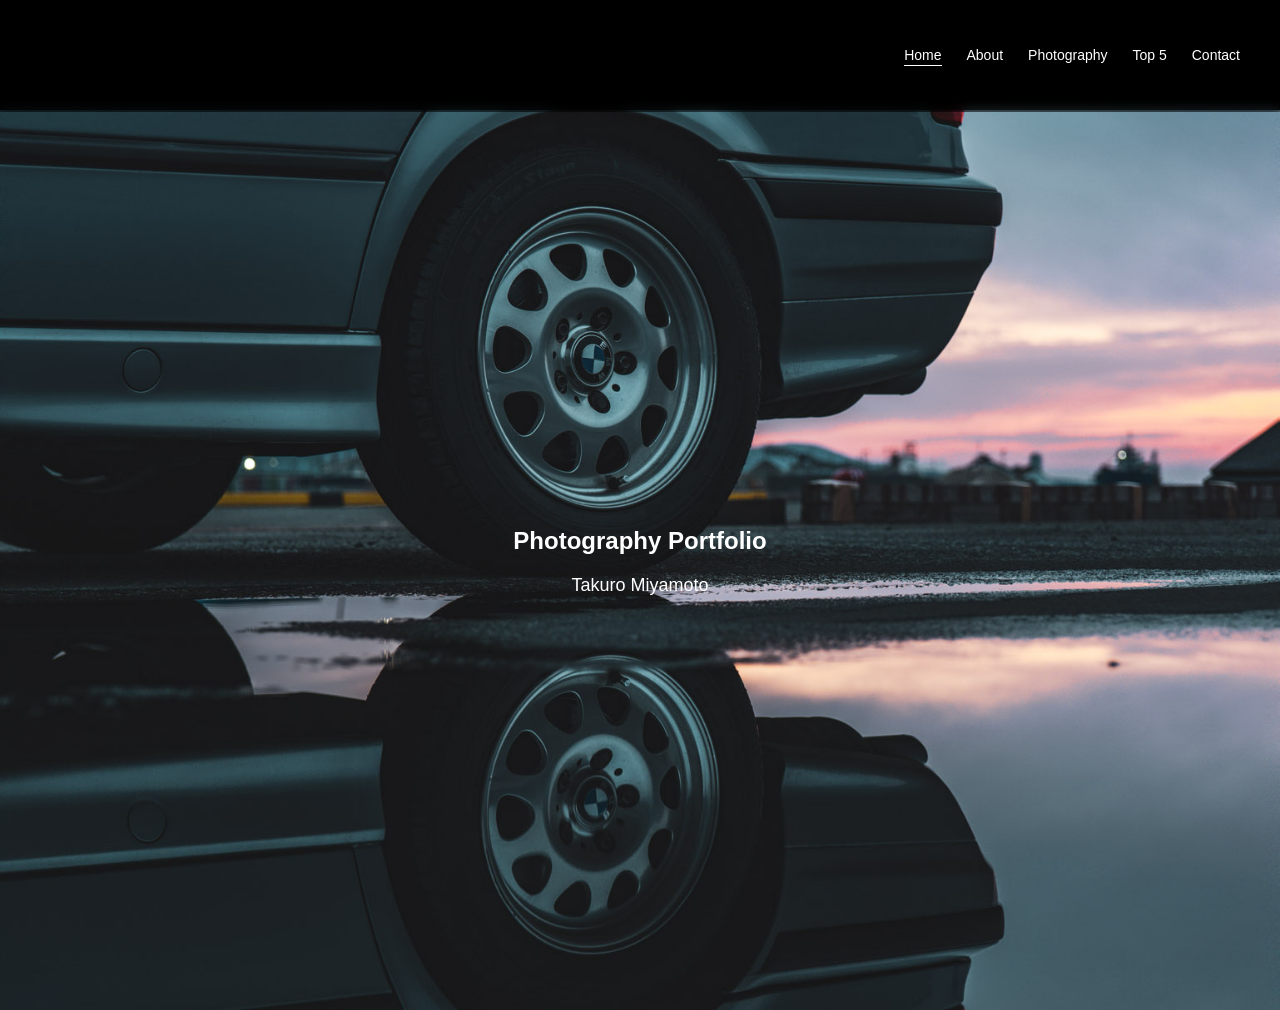
<file: index.html>
<!DOCTYPE html>
<html lang="ja">
  <head>
    <meta charset="UTF-8">
    <meta name="viewport" content="width=device-width, initial-scale=1.0">
    <title>Takuro Miyamoto</title>
    <link rel="stylesheet" href="css/style.css">
  </head>

  <body>
    <header>
      <nav>
        <a href="index.html" class="active">Home</a>
        <a href="about.html">About</a>
        <a href="photography.html">Photography</a>
        <a href="ranking.html">Top 5</a>
        <a href="contact.html">Contact</a>
      </nav>
    </header>

    <main>
      <section class="slideshow">
        <img id="slide1" class="slide active" src="images/photo1.jpg" alt="スライド画像 1">
        <img id="slide2" class="slide" src="images/photo2.jpg" alt="スライド画像 2">

        <div class="hero-text">
          <h1>Photography Portfolio</h1>
          <p>Takuro Miyamoto</p>
        </div>
      </section>
    </main>

    <script src="js/slideshow.js"></script>
  </body>
</html>
</file>
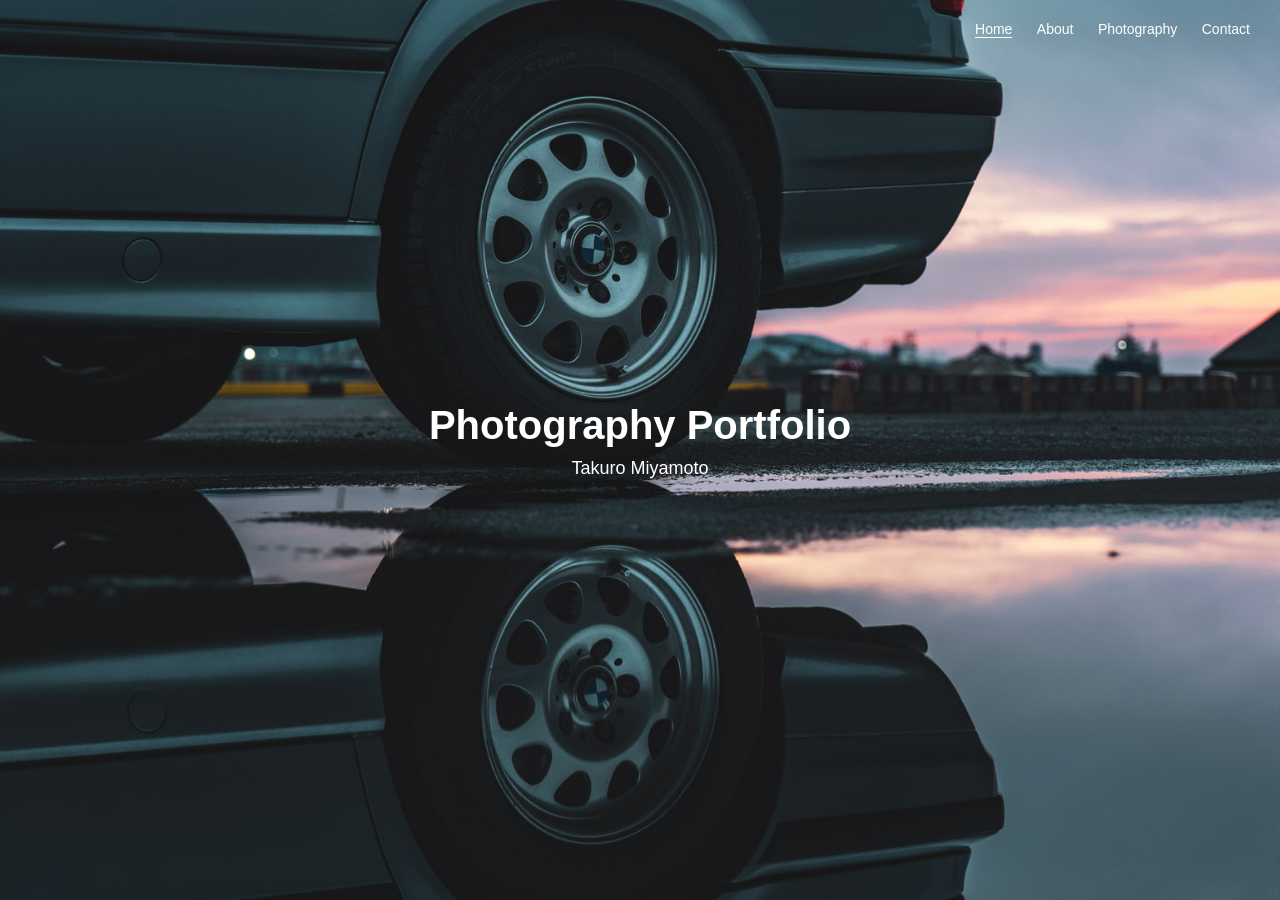
<file: 新しいフォルダー/index.html>
<!DOCTYPE html>
<html lang="ja">

<head>

<meta charset="UTF-8">
<title>Takuro Miyamoto</title>

<link rel="stylesheet" href="css/style.css">

</head>

<body>

<header>

<nav>
<a href="index.html" class="active">Home</a>
<a href="about.html">About</a>
<a href="photography.html">Photography</a>
<a href="contact.html">Contact</a>
</nav>

</header>

<section class="slideshow">

<img id="slide1" class="slide active" src="images/photo1.jpg">
<img id="slide2" class="slide" src="images/photo2.jpg">
<div class="hero-text">
<h2>Photography Portfolio</h2>
<p>Takuro Miyamoto</p>
</div>
</section>

<script src="js/slideshow.js"></script>

</body>
</html>
</file>
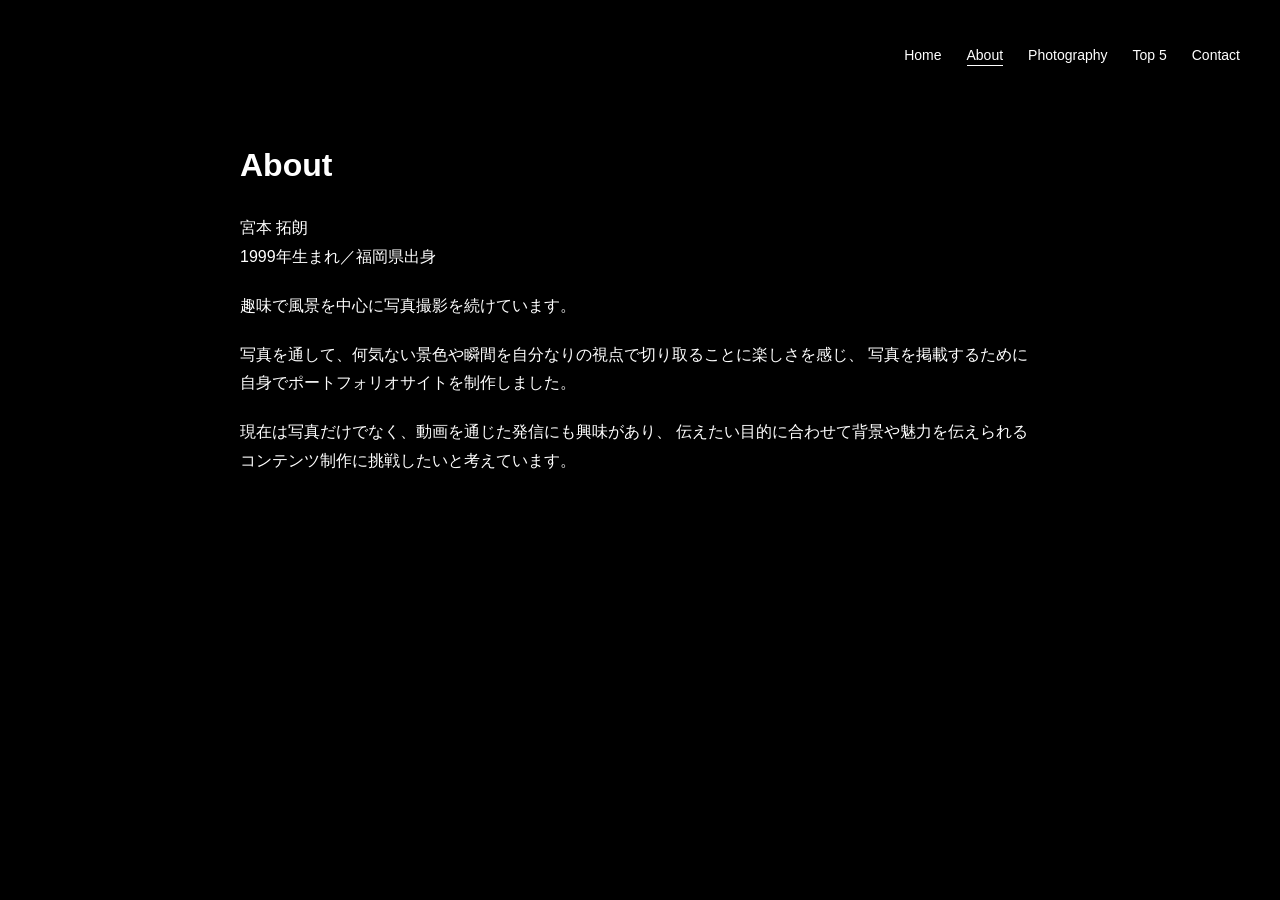
<file: about.html>
<!DOCTYPE html>
<html lang="ja">
  <head>
    <meta charset="UTF-8">
    <meta name="viewport" content="width=device-width, initial-scale=1.0">
    <title>About | Takuro Miyamoto</title>
    <link rel="stylesheet" href="css/style.css">
  </head>

  <body>
    <header>
      <nav>
        <a href="index.html">Home</a>
        <a href="about.html" class="active">About</a>
        <a href="photography.html">Photography</a>
        <a href="ranking.html">Top 5</a>
        <a href="contact.html">Contact</a>
      </nav>
    </header>

    <main>
      <section class="about">
        <h1>About</h1>

        <p>
          宮本 拓朗<br>
          1999年生まれ／福岡県出身
        </p>

        <p>
          趣味で風景を中心に写真撮影を続けています。
        </p>

        <p>
          写真を通して、何気ない景色や瞬間を自分なりの視点で切り取ることに楽しさを感じ、
          写真を掲載するために自身でポートフォリオサイトを制作しました。
        <p>
          現在は写真だけでなく、動画を通じた発信にも興味があり、
          伝えたい目的に合わせて背景や魅力を伝えられるコンテンツ制作に挑戦したいと考えています。
        </p>

      </section>
    </main>
  </body>
</html>
</file>
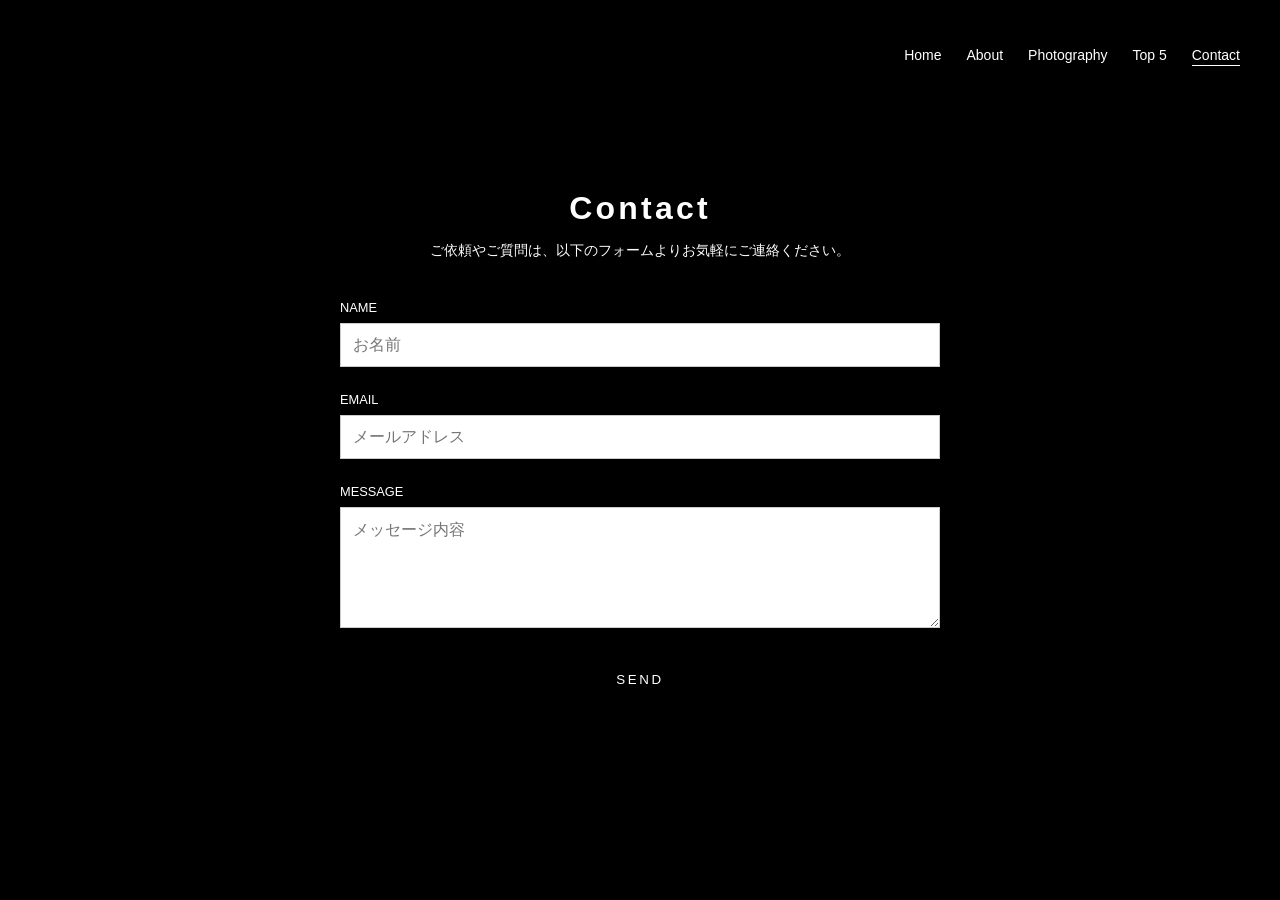
<file: contact.html>
<!DOCTYPE html>
<html lang="ja">
  <head>
    <meta charset="UTF-8">
    <meta name="viewport" content="width=device-width, initial-scale=1.0">
    <title>Contact | Takuro Miyamoto</title>
    <link rel="stylesheet" href="css/style.css">
  </head>

  <body>
    <header>
      <nav>
        <a href="index.html">Home</a>
        <a href="about.html">About</a>
        <a href="photography.html">Photography</a>
        <a href="ranking.html">Top 5</a>
        <a href="contact.html" class="active">Contact</a>
      </nav>
    </header>

    <main>
      <section class="contact-section">
        <h1 class="page-title">Contact</h1>
        <p class="contact-desc">
          ご依頼やご質問は、以下のフォームよりお気軽にご連絡ください。
        </p>

        <form
          action="https://formspree.io/f/xjgajvbz"
          method="POST"
          class="contact-form"
        >
          <div class="form-group">
            <label for="name">Name</label>
            <input
              type="text"
              id="name"
              name="name"
              placeholder="お名前"
              required
            >
          </div>

          <div class="form-group">
            <label for="email">Email</label>
            <input
              type="email"
              id="email"
              name="_replyto"
              placeholder="メールアドレス"
              required
            >
          </div>

          <div class="form-group">
            <label for="message">Message</label>
            <textarea
              id="message"
              name="message"
              rows="5"
              placeholder="メッセージ内容"
              required
            ></textarea>
          </div>

          <button type="submit" class="submit-btn">SEND</button>
        </form>
      </section>
    </main>
  </body>
</html>
</file>
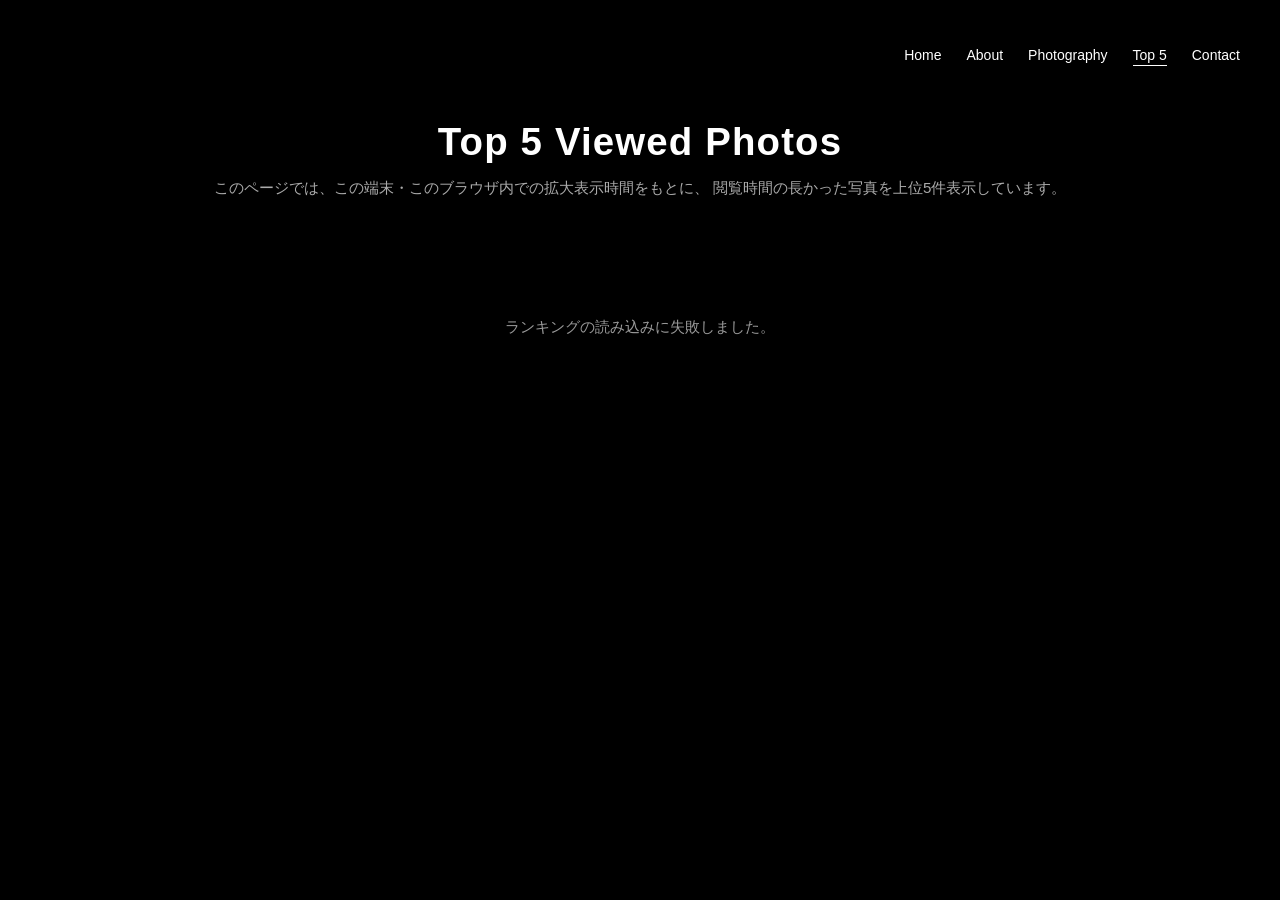
<file: ranking.html>
<!DOCTYPE html>
<html lang="ja">
<head>
  <meta charset="UTF-8" />
  <meta name="viewport" content="width=device-width, initial-scale=1.0" />
  <title>Top 5 | Takuro Miyamoto</title>
  <link rel="stylesheet" href="css/style.css" />
  <link rel="stylesheet" href="css/ranking.css" />
</head>
<body>
  <header>
    <nav>
      <a href="index.html">Home</a>
      <a href="about.html">About</a>
      <a href="photography.html">Photography</a>
      <a href="ranking.html" class="active">Top 5</a>
      <a href="contact.html">Contact</a>
    </nav>
  </header>

  <main class="ranking-page">
    <section class="ranking-header">
      <h1>Top 5 Viewed Photos</h1>
      <p>
        このページでは、この端末・このブラウザ内での拡大表示時間をもとに、
        閲覧時間の長かった写真を上位5件表示しています。
      </p>
    </section>

    <section id="ranking-list" class="ranking-list" aria-live="polite">
      <p class="ranking-message">ランキングを読み込み中です...</p>
    </section>
  </main>

  <script src="js/cms-api.js"></script>
  <script src="js/storage.js"></script>
  <script src="js/ranking.js"></script>
</body>
</html>
</file>
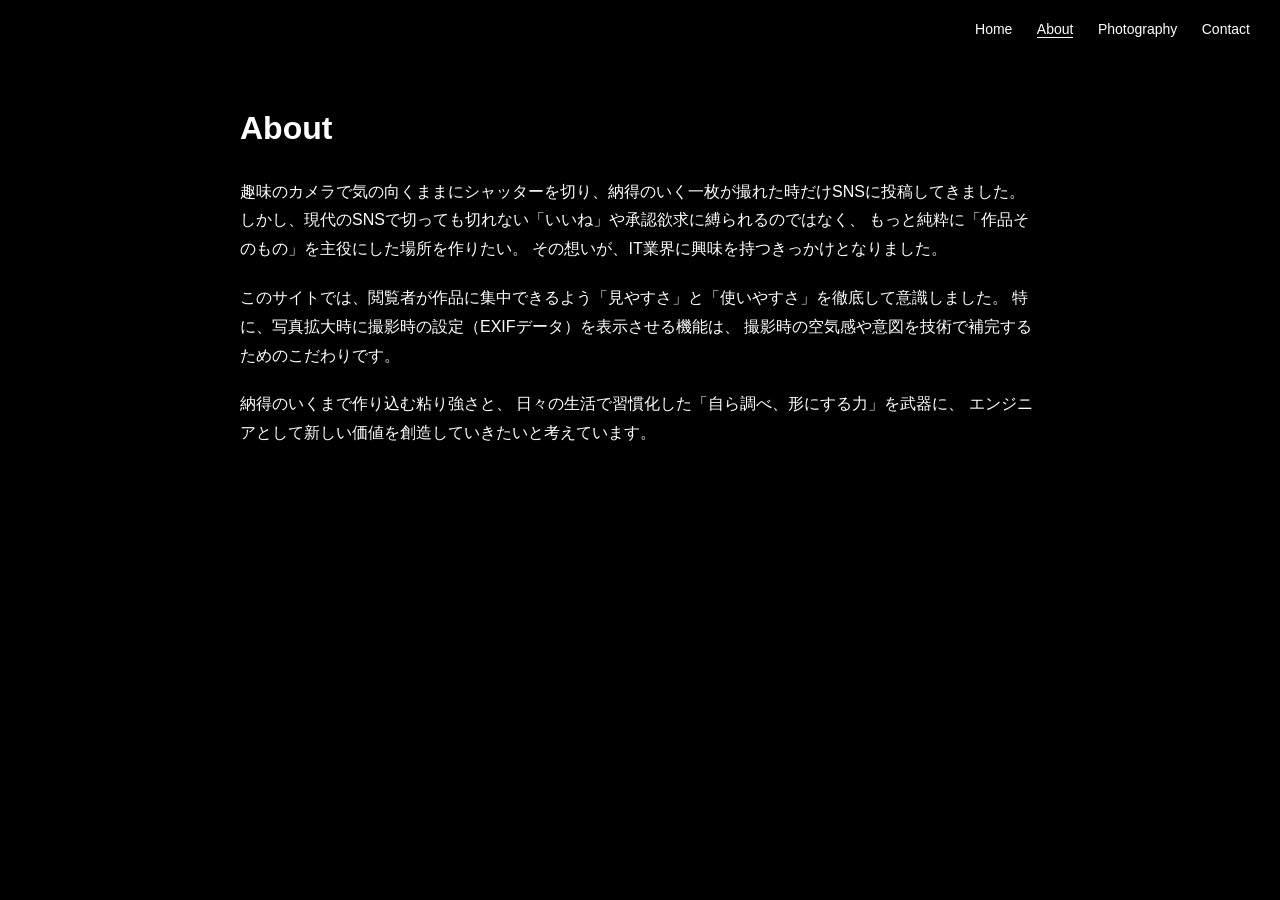
<file: 新しいフォルダー/about.html>
<!DOCTYPE html>
<html lang="ja">

<head>

<meta charset="UTF-8">
<title>About | Takuro Miyamoto</title>

<link rel="stylesheet" href="css/style.css">

</head>

<body>

<header>

<nav>
<a href="index.html">Home</a>
<a href="about.html" class="active">About</a>
<a href="photography.html">Photography</a>
<a href="contact.html">Contact</a>
</nav>

</header>

<section class="about">

<h1>About</h1>

<p>
趣味のカメラで気の向くままにシャッターを切り、納得のいく一枚が撮れた時だけSNSに投稿してきました。
しかし、現代のSNSで切っても切れない「いいね」や承認欲求に縛られるのではなく、
もっと純粋に「作品そのもの」を主役にした場所を作りたい。
その想いが、IT業界に興味を持つきっかけとなりました。
</p>

<p>
このサイトでは、閲覧者が作品に集中できるよう「見やすさ」と「使いやすさ」を徹底して意識しました。
特に、写真拡大時に撮影時の設定（EXIFデータ）を表示させる機能は、
撮影時の空気感や意図を技術で補完するためのこだわりです。
</p>

<p>
納得のいくまで作り込む粘り強さと、
日々の生活で習慣化した「自ら調べ、形にする力」を武器に、
エンジニアとして新しい価値を創造していきたいと考えています。
</p>

</section>

</body>
</html>
</file>
<file: css/style.css>
/* ===== Base ===== */

html {
  overflow-y: scroll;
}

body {
  margin: 0;
  font-family: sans-serif;
  background: #000;
  color: #fff;
}

main {
  padding-top: 110px;
}

/* ===== Header / Navigation ===== */

header {
  position: fixed;
  top: 0;
  left: 0;
  right: 0;
  z-index: 10;

  display: flex;
  align-items: center;
  height: 72px;
  padding: 20px 40px;

  background: rgba(0, 0, 0, 0.3);
  backdrop-filter: blur(5px);
}

nav {
  display: flex;
  margin-left: auto;
}

nav a {
  display: inline-block;
  margin-left: 25px;

  color: #fff;
  text-decoration: none;
  font-family: Arial, sans-serif;
  font-size: 14px;
  font-weight: 400;
  line-height: 1.4;
  white-space: nowrap;

  transition: opacity 0.3s;
}

nav a:hover {
  opacity: 0.7;
}

nav a.active {
  border-bottom: 1px solid #fff;
}

/* ===== Slideshow ===== */

.slideshow {
  position: relative;
  width: 100%;
  height: 100vh;
  overflow: hidden;
}

.slide {
  position: absolute;
  width: 100%;
  height: 100%;
  object-fit: cover;
  opacity: 0;
  transition: opacity 3s;
}

.slide.active {
  opacity: 1;
}

/* ===== Hero Text ===== */

.hero-text {
  position: absolute;
  top: 50%;
  left: 50%;
  transform: translate(-50%, -50%);

  color: #fff;
  text-align: center;
}

.hero-text h2 {
  margin: 0;
  font-size: 40px;
}

.hero-text p {
  margin-top: 10px;
  font-size: 18px;
}

/* ===== About Section ===== */

.about {
  max-width: 800px;
  margin: 0 auto;
  padding: 0 20px;
  color: #fff;
  line-height: 1.8;
}

.about h1 {
  margin-bottom: 20px;
  font-size: 32px;
}

.about p {
  margin-bottom: 20px;
}

/* ===== Photography Section ===== */

.gallery {
  display: grid;
  grid-template-columns: repeat(3, 1fr);
  gap: 10px;
  min-height: 100vh;
  padding: 110px 30px 30px;
  background: #000;
}

.gallery img {
  display: block;
  width: 100%;
  height: 250px;
  object-fit: cover;
  cursor: pointer;
  transition: filter 0.3s ease, transform 0.3s ease;
}

.gallery:hover img {
  filter: grayscale(100%);
}

.gallery:hover img:hover {
  filter: grayscale(0%);
  transform: scale(1.05);
}

/* ===== Lightbox ===== */

#lightbox {
  position: fixed;
  inset: 0;
  z-index: 9999;
  display: none;
  justify-content: center;
  align-items: center;
  box-sizing: border-box;
  padding: 32px 32px 176px;
  background: rgba(0, 0, 0, 0.9);
}

#lightbox.active {
  display: flex;
}

#lightbox-img {
  display: block;
  width: auto;
  height: auto;
  max-width: 82vw;
  max-height: calc(100dvh - 232px);
  object-fit: contain;
}

/* EXIF info: centered near the bottom on desktop */
.lightbox-info {
  position: fixed;
  left: auto;
  right: 32px;
  bottom: max(24px, env(safe-area-inset-bottom));
  transform: none;

  width: max-content;
  max-width: calc(100vw - 64px);
  display: grid;
  gap: 8px;
  padding: 14px 18px;
  border: 1px solid rgba(255, 255, 255, 0.14);
  background: rgba(0, 0, 0, 0.4);
  backdrop-filter: blur(10px);
  border-radius: 6px;

  color: #fff;
  font-size: 15px;
  line-height: 1.6;
  text-align: left;
}

.lightbox-info p {
  margin: 0;
  white-space: nowrap;
  overflow-wrap: anywhere;
}

/* Row 1: camera / lens */
.lightbox-row-top {
  display: grid;
  grid-template-columns: max-content max-content;
  justify-content: end;
  align-items: start;
  gap: 16px;
}

/* Row 2: aperture / shutter speed / ISO */
.lightbox-meta-row {
  display: grid;
  grid-template-columns: repeat(3, max-content);
  justify-content: end;
  gap: 12px;
  text-align: left;
}

/* Row 3: shooting date / category */
.lightbox-row-bottom {
  display: grid;
  grid-template-columns: max-content max-content;
  justify-content: end;
  align-items: start;
  gap: 16px;
}

.lightbox-row-top p:first-child,
.lightbox-row-bottom p:first-child {
  text-align: left;
}

.lightbox-row-top p:last-child,
.lightbox-row-bottom p:last-child {
  text-align: left;
}

/* ===== Buttons ===== */

#close {
  position: absolute;
  top: 20px;
  right: 30px;
  z-index: 10000;

  width: auto;
  height: auto;
  padding: 0;
  border: none;
  background: none;
  color: #fff;
  font-size: 40px;
  line-height: 1;
  cursor: pointer;

  box-shadow: none;
  outline: none;
  appearance: none;
  -webkit-appearance: none;
}

#close:hover,
#close:focus,
#close:active {
  background: none;
  border: none;
  box-shadow: none;
  outline: none;
}

.arrow {
  position: absolute;
  top: 50%;
  transform: translateY(-50%);
  z-index: 10000;

  width: auto;
  height: auto;
  padding: 0;
  border: none;
  background: none;
  color: #fff;
  font-size: 48px;
  line-height: 1;
  cursor: pointer;

  box-shadow: none;
  outline: none;
  appearance: none;
  -webkit-appearance: none;
}

.arrow:hover,
.arrow:focus,
.arrow:active {
  background: none;
  border: none;
  box-shadow: none;
  outline: none;
}

.left {
  left: 20px;
}

.right {
  right: 20px;
}

/* ===== Contact Section ===== */

.contact-section {
  max-width: 600px;
  margin: 80px auto;
  padding: 0 20px;
  text-align: center;
}

.page-title {
  margin-bottom: 10px;
  font-size: 2rem;
  letter-spacing: 0.1em;
}

.contact-desc {
  margin-bottom: 40px;
  color: #fff;
  font-size: 0.9rem;
}

.contact-form {
  text-align: left;
}

.form-group {
  margin-bottom: 25px;
}

.form-group label {
  display: block;
  margin-bottom: 8px;
  color: #fff;
  font-size: 0.8rem;
  text-transform: uppercase;
}

.form-group input,
.form-group textarea {
  box-sizing: border-box;
  width: 100%;
  padding: 12px;

  border: 1px solid #ccc;
  border-radius: 0;
  background: #fff;
  font-size: 1rem;
}

.submit-btn {
  display: block;
  width: 100%;
  padding: 15px;

  border: none;
  background: #000;
  color: #fff;
  letter-spacing: 0.2em;
  cursor: pointer;

  transition: opacity 0.3s;
}

.submit-btn:hover {
  opacity: 0.7;
}

/* ===== Responsive ===== */

@media (max-width: 768px) {
  body {
    padding-top: 0;
  }

  /* ===== Navigation ===== */
  header {
    height: auto;
    padding: 14px 16px 18px;
  }

  nav {
    display: grid;
    grid-template-columns: repeat(6, 1fr);
    align-items: center;
    width: 100%;
    gap: 8px 10px;
  }

  nav a {
    width: 100%;
    margin-left: 0;
    padding: 8px 6px;
    font-size: 13px;
    text-align: center;
  }

  nav a:nth-child(1) {
    grid-column: 1 / 3;
  }

  nav a:nth-child(2) {
    grid-column: 3 / 5;
  }

  nav a:nth-child(3) {
    grid-column: 5 / 7;
  }

  nav a:nth-child(4) {
    grid-column: 2 / 4;
  }

  nav a:nth-child(5) {
    grid-column: 4 / 6;
  }

  /* ===== Gallery ===== */
  .gallery {
    grid-template-columns: repeat(3, 1fr);
    gap: 6px;
    padding: 130px 8px 8px;
  }

  .gallery img {
    height: 140px;
  }

  /* ===== Lightbox ===== */
  #lightbox {
    padding: 72px 16px 176px;
    flex-direction: column;
    justify-content: center;
    align-items: center;
    overflow: hidden;
  }

  #lightbox-img {
    max-width: 88vw;
    max-height: calc(100dvh - 236px);
    margin-top: 0;
  }

  /* Stack EXIF info below the image */
  .lightbox-info {
    position: fixed;
    left: 50%;
    right: auto;
    bottom: max(16px, env(safe-area-inset-bottom));
    transform: translateX(-50%);

    width: 88vw;
    margin: 0;

    color: #fff;
    font-size: 15px;
    line-height: 1.7;
    text-align: left;
  }

  .lightbox-info p {
    margin: 0;
    white-space: normal;
    word-break: keep-all;
    overflow-wrap: break-word;
  }

  /* Camera / lens */
  .lightbox-row-top {
    display: flex;
    flex-direction: column;
    gap: 8px;
    margin-bottom: 8px;
    width: 100%;
    align-items: flex-start;
  }

  /* Aperture / shutter speed / ISO */
  .lightbox-meta-row {
    display: grid;
    grid-template-columns: repeat(3, minmax(0, 1fr));
    gap: 10px;
    margin-bottom: 8px;
    width: 100%;
  }

  .lightbox-meta-row p {
    margin: 0;
    font-size: 14px;
    white-space: nowrap;
  }

  /* Shooting date / category */
  .lightbox-row-bottom {
    display: grid;
    grid-template-columns: 1fr 1fr;
    gap: 16px;
    width: 100%;
  }

  .lightbox-row-bottom p:last-child {
    text-align: left;
  }

  #close {
    top: 14px;
    right: 16px;
    font-size: 34px;
  }

  /* Hide arrows on small screens */
  .arrow {
    display: none;
  }
}
</file>
<file: 新しいフォルダー/css/style.css>
/* 全体 */

body{
margin:0;
font-family:sans-serif;
}

/* ヘッダー */

header{
position:absolute;
top:20px;
left:30px;
right:30px;

display:flex;
align-items:center;

color:white;
z-index:10;
}

/* ナビを右詰め */

nav{
margin-left:auto;
}
nav a:hover{opacity:0.7;}
nav a.active{
border-bottom:1px solid white;
}

/* ナビリンク */

nav a{
margin-left:20px;
text-decoration:none;
color:white;
font-size:14px;
transition:opacity 0.3s;
}

/* スライドショー */

.slideshow{
position:relative;
width:100%;
height:100vh;
overflow:hidden;
}

/* スライド画像 */

.slide{
position:absolute;
width:100%;
height:100%;

object-fit:cover;

opacity:0;
transition:opacity 3s;
}

.slide.active{
opacity:1;
}

/* 中央テキスト */

.hero-text{
position:absolute;

top:50%;
left:50%;

transform:translate(-50%,-50%);

color:white;
text-align:center;
}

.hero-text h2{
font-size:40px;
margin:0;
}

.hero-text p{
margin-top:10px;
font-size:18px;
}

/*ここからphotography.html */
.gallery{

display:grid;

grid-template-columns:repeat(3,1fr);

gap:10px;

padding:80px 30px;

}

.gallery img{

width:100%;
height:250px;

object-fit:cover;

cursor:pointer;

transition:transform 0.3s;

}

.gallery img:hover{

transform:scale(1.05);

}

/*スマホ*/
@media (max-width:768px){

.gallery{

grid-template-columns:repeat(2,1fr);

}

}
/* ライトボックス */

#lightbox{

position:fixed;
top:0;
left:0;

width:100%;
height:100%;

background:rgba(0,0,0,0.8);
backdrop-filter:blur(5px);

display:none;

justify-content:center;
align-items:center;

z-index:100;
}

#lightbox img{

max-width:90%;
max-height:90%;

}

#lightbox.active{
display:flex;
}

/* 閉じるボタン */

#close{

position:absolute;
top:20px;
right:30px;

font-size:30px;
color:white;
cursor:pointer;
}

/* 矢印 */

.arrow{

position:absolute;
top:50%;

transform:translateY(-50%);

font-size:40px;
color:white;

cursor:pointer;
padding:10px;
}

.left{ left:20px; }
.right{ right:20px; }

/*背景*/

.gallery{
background:black;
min-height:100vh;
}
body{
margin:0;
font-family:sans-serif;
background:black;
color:white;
}
nav a{
margin-left:20px;
text-decoration:none;
color:white;
font-size:14px;
transition:opacity 0.3s;
}

nav a:hover{
opacity:0.7;
}

/*aboutページ*/
.about{

max-width:800px;
margin:100px auto;
padding:0 20px;

color:white;
line-height:1.8;

}

.about h1{
font-size:32px;
margin-bottom:20px;
}

.about p{
margin-bottom:20px;
}

/* exifの表示　*/
.photo-info {
    position: absolute;
    bottom: 40px;
    right: 40px; 
    left: auto;

    background-color: rgba(0, 0, 0, 0.5);
    padding: 12px 18px;
    border-radius: 8px;

    color: white;
    font-size: 13px;
    line-height: 1.6;
    letter-spacing: 0.05em;
    z-index: 1000;
}
#camera-info {
    font-weight: bold;  /* カメラ名だけ太字に */
    font-size: 15px;    /* カメラ名だけ少し大きく */
    display: block;     /* 改行させる */
    margin-bottom: 4px;
}

#exif-info {
    font-family: 'Courier New', Courier, monospace; /* 設定値だけ等幅フォントに */
    opacity: 0.9;       /* 少しだけ薄くして優先順位を下げる */
}
</file>
<file: css/ranking.css>
body {
  margin: 0;
  font-family: Arial, sans-serif;
  background: #000;
  color: #fff;
}

.ranking-page {
  max-width: 1200px;
  margin: 0 auto;
  padding: 120px 20px 80px;
}

.ranking-header {
  margin-bottom: 60px;
  text-align: center;
}

.ranking-header h1 {
  margin: 0 0 14px;
  font-size: 2.4rem;
  font-weight: 600;
  letter-spacing: 0.03em;
}

.ranking-header p {
  margin: 0;
  font-size: 0.95rem;
  color: #aaa;
}

.ranking-list {
  display: flex;
  flex-direction: column;
  gap: 28px;
}

.ranking-card {
  display: grid;
  grid-template-columns: 100px 260px 260px;
  justify-content: center;
  align-items: center;
  gap: 40px;
  padding: 20px 0;
  border-bottom: 1px solid rgba(255, 255, 255, 0.08);
}

.ranking-card:first-child {
  border-top: 1px solid rgba(255, 255, 255, 0.08);
}

.rank-label {
  color: #fff;
  font-size: 2rem;
  font-weight: 700;
  letter-spacing: 0.04em;
  text-align: center;
}

.ranking-card.rank-1 .rank-label {
  font-size: 2.3rem;
}

.ranking-card img {
  display: block;
  width: 280px;
  height: 360px;
  object-fit: cover;
}

.ranking-info {
  display: flex;
  flex-direction: column;
  justify-content: center;
  gap: 10px;
  min-width: 0;
}

.time-label {
  margin-top: 10px;
  color: #ddd;
  font-size: 1rem;
  font-weight: 500;
  letter-spacing: 0.03em;
}

.sub-label,
.category-label,
.ranking-message {
  color: #9a9a9a;
  font-size: 0.95rem;
  line-height: 1.7;
}

.ranking-message {
  padding: 40px 0;
  text-align: center;
}

@media (max-width: 768px) {
  .ranking-page {
    padding: 110px 16px 60px;
  }

  .ranking-header {
    margin-bottom: 40px;
  }

  .ranking-header h1 {
    font-size: 1.9rem;
  }

  .ranking-card {
    grid-template-columns: 1fr;
    gap: 16px;
    padding: 22px 0;
    text-align: center;
  }

  .rank-label {
    text-align: center;
  }

  .ranking-card img {
    width: 100%;
    max-width: 320px;
    height: 220px;
    margin: 0 auto;
  }

  .ranking-info {
    align-items: center;
  }

  .time-label {
    font-size: 1.2rem;
  }

  .sub-label,
  .category-label,
  .ranking-message {
    font-size: 0.9rem;
  }
}
</file>
